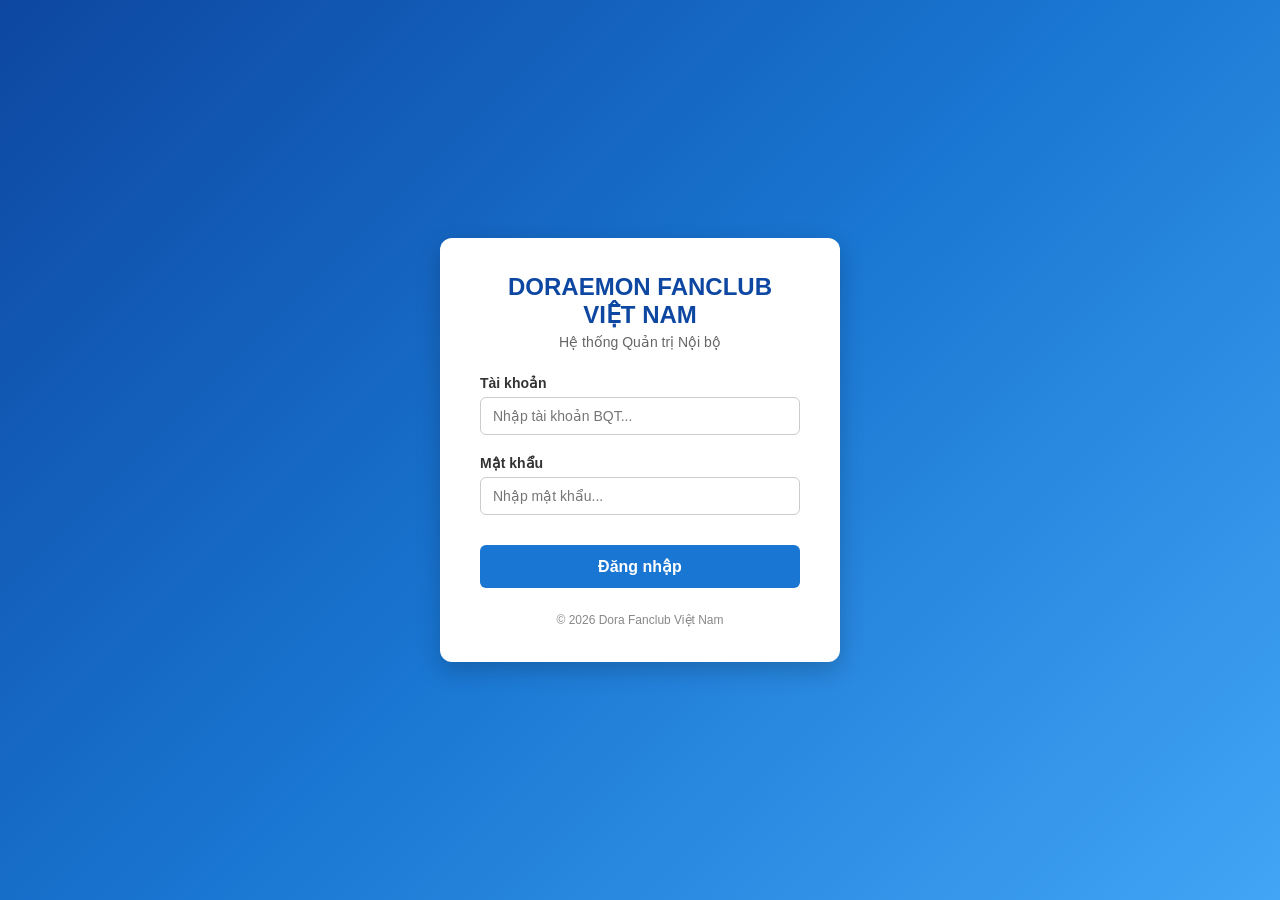
<file: index.html>
<!DOCTYPE html>
<html lang="vi">
<head>
    <meta charset="UTF-8">
    <meta name="viewport" content="width=device-width, initial-scale=1.0">
    <title>Đăng nhập - Hệ thống Nội bộ Dora Fanclub</title>
    <!-- Liên kết chuẩn tới file style.css -->
    <link rel="stylesheet" href="style.css">
</head>
<body class="login-body">

    <div class="login-container">
        <!-- Đã sửa thành DORAEMON chính xác -->
        <h1>DORAEMON FANCLUB VIỆT NAM</h1>
        <p class="subtitle">Hệ thống Quản trị Nội bộ</p>
        
        <!-- Khối hiển thị thông báo lỗi khi nhập sai tài khoản -->
        <div id="error" class="error-msg" style="display: none;">
            Sai tài khoản hoặc mật khẩu!
        </div>

        <div class="form-group">
            <label for="username">Tài khoản</label>
            <input type="text" id="username" placeholder="Nhập tài khoản BQT...">
        </div>

        <div class="form-group">
            <label for="password">Mật khẩu</label>
            <input type="password" id="password" placeholder="Nhập mật khẩu...">
        </div>

        <!-- Sự kiện onclick kích hoạt hàm xử lý đăng nhập -->
        <button onclick="login()" class="btn-login">Đăng nhập</button>
        
        <div class="footer-text">
            © 2026 Dora Fanclub Việt Nam
        </div>
    </div>

    <!-- Gọi file xử lý logic JavaScript -->
    <script src="script.js"></script>
</body>
</html>
</file>
<file: style.css>
/* ====================================================
   1. ĐỊNH DẠNG CHUNG TOÀN HỆ THỐNG
   ==================================================== */
* {
    margin: 0;
    padding: 0;
    box-sizing: border-box;
    font-family: 'Segoe UI', Tahoma, Geneva, Verdana, sans-serif;
}

body {
    background-color: #f4f6f9;
    color: #333;
}

/* ====================================================
   2. GIAO DIỆN TRANG ĐĂNG NHẬP (INDEX.HTML)
   ==================================================== */
body.login-body {
    background: linear-gradient(135deg, #0d47a1 0%, #1976d2 50%, #42a5f5 100%);
    height: 100vh;
    display: flex;
    justify-content: center;
    align-items: center;
}

.login-container {
    background: #ffffff;
    padding: 35px 40px;
    border-radius: 12px;
    box-shadow: 0 8px 24px rgba(0, 0, 0, 0.2);
    width: 100%;
    max-width: 400px;
    text-align: center;
}

.login-container h1 {
    color: #0d47a1;
    font-size: 24px;
    margin-bottom: 5px;
    font-weight: 700;
}

.login-container .subtitle {
    color: #666;
    font-size: 14px;
    margin-top: 0;
    margin-bottom: 25px;
}

.form-group {
    margin-bottom: 20px;
    text-align: left;
}

.form-group label {
    display: block;
    font-size: 14px;
    color: #333;
    margin-bottom: 6px;
    font-weight: 600;
}

.form-group input {
    width: 100%;
    padding: 10px 12px;
    border: 1px solid #ccc;
    border-radius: 6px;
    font-size: 14px;
    transition: all 0.3s ease;
}

.form-group input:focus {
    border-color: #1976d2;
    outline: none;
    box-shadow: 0 0 5px rgba(25, 118, 210, 0.3);
}

.btn-login {
    width: 100%;
    padding: 12px;
    background: #1976d2;
    color: #fff;
    border: none;
    border-radius: 6px;
    font-size: 16px;
    font-weight: 600;
    cursor: pointer;
    transition: background 0.2s ease;
    margin-top: 10px;
}

.btn-login:hover {
    background: #0d47a1;
}

.error-msg {
    background: #ffebee;
    color: #c62828;
    padding: 10px;
    border-radius: 6px;
    font-size: 14px;
    margin-bottom: 20px;
    border: 1px solid #ffcdd2;
}

.footer-text {
    margin-top: 25px;
    font-size: 12px;
    color: #888;
}

/* ====================================================
   3. LAYOUT GIAO DIỆN PHÍA TRONG (DASHBOARD.HTML)
   ==================================================== */
/* Thanh Header trên cùng */
.header {
    background-color: #0d47a1;
    color: #fff;
    padding: 15px 25px;
    display: flex;
    justify-content: space-between;
    align-items: center;
    position: fixed;
    top: 0;
    left: 0;
    right: 0;
    height: 60px;
    z-index: 1000;
    box-shadow: 0 2px 5px rgba(0,0,0,0.1);
}

.header h2 {
    font-size: 20px;
    font-weight: 600;
    letter-spacing: 0.5px;
}

.user-box {
    font-size: 14px;
    background: rgba(255, 255, 255, 0.15);
    padding: 6px 15px;
    border-radius: 20px;
}

/* Khung container chia cột */
.container {
    display: flex;
    margin-top: 60px; /* Nhường chỗ cho header */
    min-height: calc(100vh - 60px);
}

/* Thanh Menu Sidebar bên trái */
.sidebar {
    width: 260px;
    background-color: #1e293b;
    padding-top: 20px;
    position: fixed;
    top: 60px;
    bottom: 0;
    left: 0;
}

.sidebar ul {
    list-style: none;
}

.sidebar ul li a {
    display: block;
    color: #cbd5e1;
    padding: 14px 25px;
    text-decoration: none;
    font-size: 15px;
    transition: all 0.2s ease;
    border-left: 4px solid transparent;
}

.sidebar ul li a:hover {
    background-color: #334155;
    color: #fff;
    border-left-color: #42a5f5;
}

.sidebar ul li a.logout {
    color: #fca5a5;
    margin-top: 30px;
    border-top: 1px solid #334155;
}

.sidebar ul li a.logout:hover {
    background-color: #991b1b;
    color: #fff;
    border-left-color: #f87171;
}

/* Vùng nội dung chính bên phải */
.content {
    margin-left: 260px; /* Đẩy khoảng cách né thanh sidebar */
    padding: 40px;
    width: calc(100% - 260px);
}

.content h2 {
    color: #0d47a1;
    font-size: 24px;
    border-bottom: 2px solid #e2e8f0;
    padding-bottom: 10px;
}

/* Các ô số liệu thống kê (Cards) */
.cards {
    display: flex;
    gap: 20px;
    margin-bottom: 30px;
}

.card {
    flex: 1;
    background: #fff;
    padding: 20px;
    border-radius: 8px;
    box-shadow: 0 4px 6px rgba(0,0,0,0.02);
    border-top: 4px solid #1976d2;
    transition: transform 0.2s;
}

.card:hover {
    transform: translateY(-3px);
    box-shadow: 0 6px 12px rgba(0,0,0,0.05);
}

.card h3 {
    font-size: 14px;
    color: #64748b;
    text-transform: uppercase;
    margin-bottom: 10px;
}

.card h1 {
    font-size: 28px;
    color: #1e293b;
}

/* Khung Hoạt động gần đây */
.activity {
    background: #fff;
    padding: 25px;
    border-radius: 8px;
    box-shadow: 0 4px 6px rgba(0,0,0,0.02);
    margin-top: 20px;
}

.activity h3 {
    color: #1e293b;
    margin-bottom: 15px;
    font-size: 16px;
}

.activity ul {
    padding-left: 20px;
}

.activity ul li {
    margin-bottom: 10px;
    color: #475569;
    font-size: 14px;
    line-height: 1.6;
}

/* Định dạng Bảng Dữ Liệu (Table) */
.table {
    width: 100%;
    border-collapse: collapse;
    background: #fff;
    border-radius: 8px;
    overflow: hidden;
    box-shadow: 0 4px 6px rgba(0,0,0,0.02);
    margin-top: 15px;
}

.table th, .table td {
    padding: 12px 15px;
    text-align: left;
    font-size: 14px;
}

.table th {
    background-color: #f1f5f9;
    color: #475569;
    font-weight: 600;
    border-bottom: 2px solid #e2e8f0;
}

.table td {
    border-bottom: 1px solid #f1f5f9;
    color: #334155;
}

.table tr:last-child td {
    border-bottom: none;
}

.table tr:hover td {
    background-color: #f8fafc;
}
/* ====================================================
   4. ĐỊNH DẠNG CHO FORM QUẢN LÝ TÀI KHOẢN (DASHBOARD)
   ==================================================== */
/* Khung bọc khu vực thêm tài khoản mới */
.account-form-box {
    background: #fff;
    padding: 20px;
    border-radius: 8px;
    box-shadow: 0 4px 6px rgba(0,0,0,0.02);
    margin-bottom: 25px;
}

.account-form-box h3 {
    color: #1976d2;
    font-size: 16px;
    margin-bottom: 15px;
}

/* Group xếp ngang các ô nhập liệu inline */
.inline-form {
    display: flex;
    flex-wrap: wrap;
    gap: 12px;
    align-items: center;
}

/* Định dạng các ô input và select trong dashboard */
.inline-form input, 
.inline-form select {
    padding: 10px 14px;
    border: 1px solid #cbd5e1;
    border-radius: 6px;
    font-size: 14px;
    background-color: #fff;
    color: #333;
    min-width: 160px;
    flex: 1;
}

.inline-form input:focus, 
.inline-form select:focus {
    border-color: #1976d2;
    outline: none;
}

/* Nút tạo tài khoản */
.btn-create {
    background-color: #15803d;
    color: white;
    padding: 10px 20px;
    border: none;
    border-radius: 6px;
    font-weight: 600;
    cursor: pointer;
    font-size: 14px;
    transition: background 0.2s;
}

.btn-create:hover {
    background-color: #166534;
}

/* Nút xóa tài khoản trong bảng */
.btn-delete {
    background-color: #dc2626;
    color: white;
    padding: 6px 12px;
    border: none;
    border-radius: 4px;
    cursor: pointer;
    font-size: 13px;
    font-weight: 600;
    transition: background 0.2s;
}

.btn-delete:hover {
    background-color: #991b1b;
}

/* Nhãn trạng thái mặc định không được xóa */
.badge-default {
    color: #64748b;
    font-style: italic;
    font-size: 13px;
}
</file>
